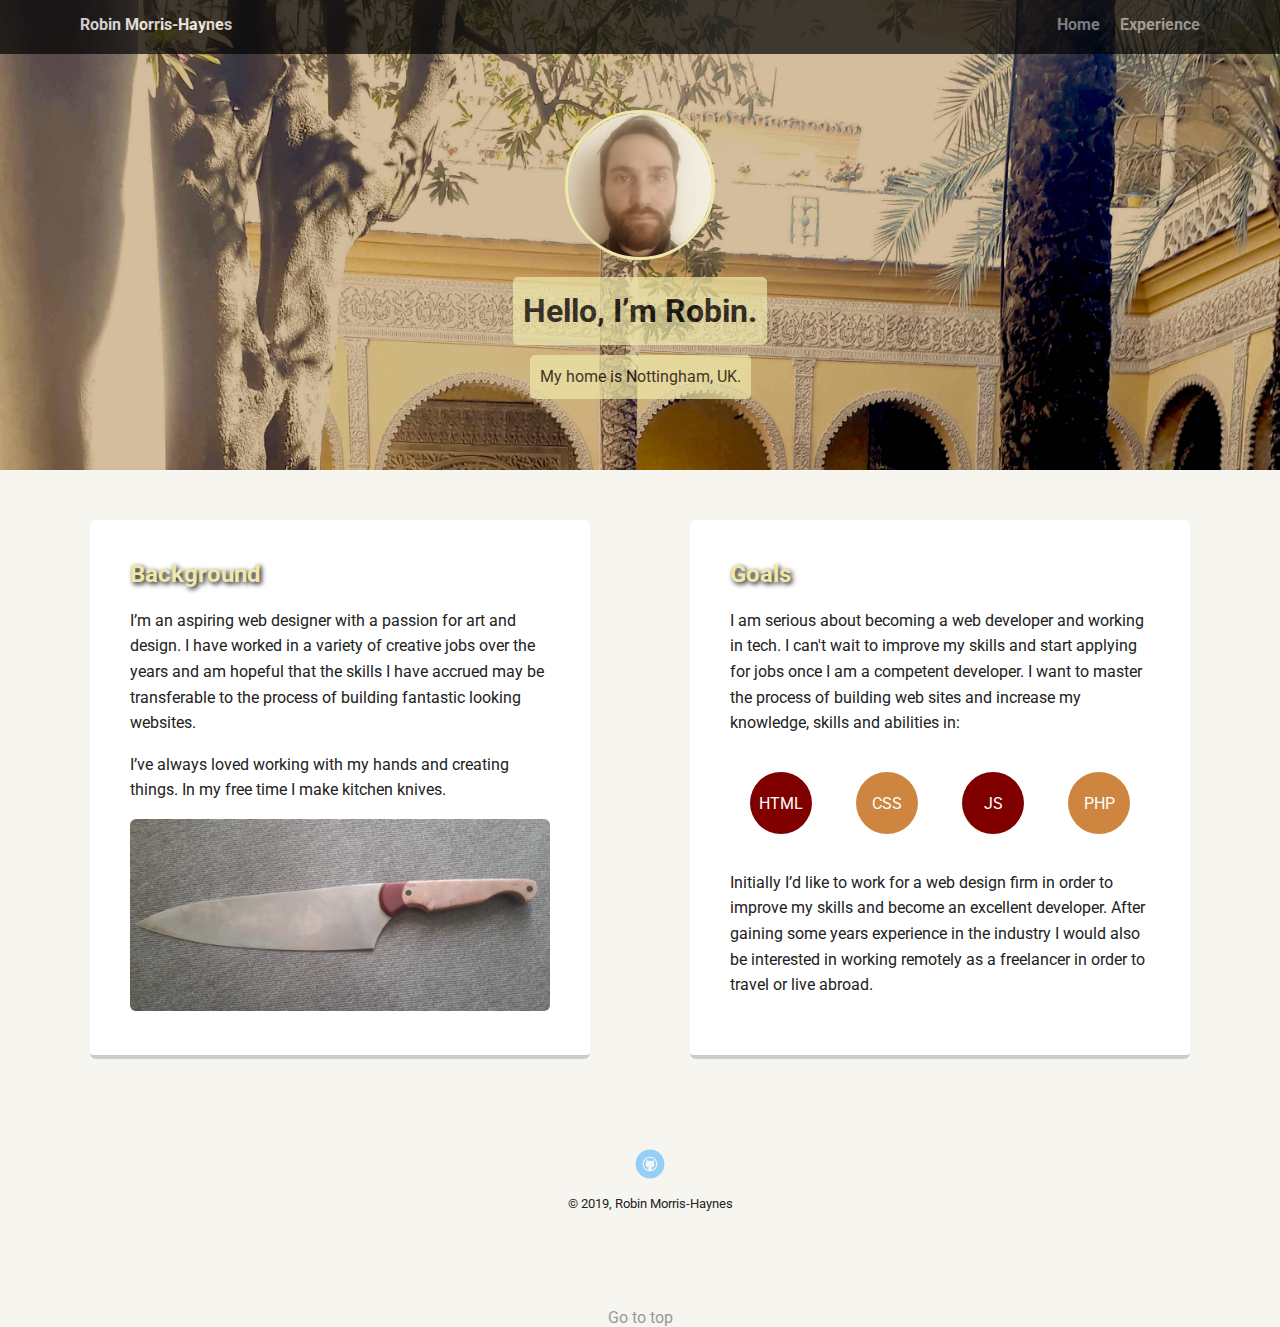
<file: index.html>
<!doctype html>
<html lang="en">
<head>
  <meta charset="utf-8">
  <title>Robin Morris-Haynes' Profile</title>
  <meta name="viewport" content="width=device-width, initial-scale=1.0">
  <link rel="stylesheet" href="styles.css">
  <link href="https://fonts.googleapis.com/css?family=Muli%7CRoboto:400,300,500,700,900" rel="stylesheet">
</head>
  <body>

    <div class="main-nav">
        <ul class="nav">
          <li class="name">Robin Morris-Haynes</li>
          <li><a href="index.html">Home</a></li>
          <li><a href="experience.html">Experience</a></li>
        </ul>
    </div>

    <header>
      <img src="images/me.jpg" alt="picture of Robin Morris-Haynes" class="profile-image">
      <h1 class="tag name">Hello, I’m Robin.</h1>
      <p class="tag location">My home is Nottingham, UK.</p>
    </header>

    <main class="flex">
      <div class="card">
        <h2>Background</h2>
        <p>I’m an aspiring web designer with a passion for art and design. I have worked in a variety of creative jobs over the years and am hopeful that the skills I have accrued may be transferable to the process of building fantastic looking websites.</p>
        <p>I’ve always loved working with my hands and creating things. In my free time I make kitchen knives. </p>
      <img src="images/knife.jpg" alt="knife made by Robin Morris-Haynes" class="round-borders" style="width:100%">
      </div> 

      <div class="card">
        <h2>Goals</h2>
        <p>I am serious about becoming a web developer and working in tech. I can't wait to improve my skills and start applying for jobs once I am a competent developer. I want to master the process of building web sites and increase my knowledge, skills and abilities in:</p>
        <ul class="skills">
          <li>HTML</li>
          <li>CSS</li>
          <li>JS</li>
          <li>PHP</li>
        </ul>
        <p>Initially I’d like to work for a web design firm in order to improve my skills and become an excellent developer. After gaining some years experience in the industry I would also be interested in working remotely as a freelancer in order to travel or live abroad. </p>
      </div> 

    </main>
    <footer>
      <ul>
        <li><a href="https://github.com/RobinM-H" class="social github" target="_blank">Github</a></li>
      </ul>
      <p class="copyright"><small> &copy; 2019, Robin Morris-Haynes</small></p>
    </footer>
    <a href="#top">Go to top</a>
  </body>
  </html>
</file>
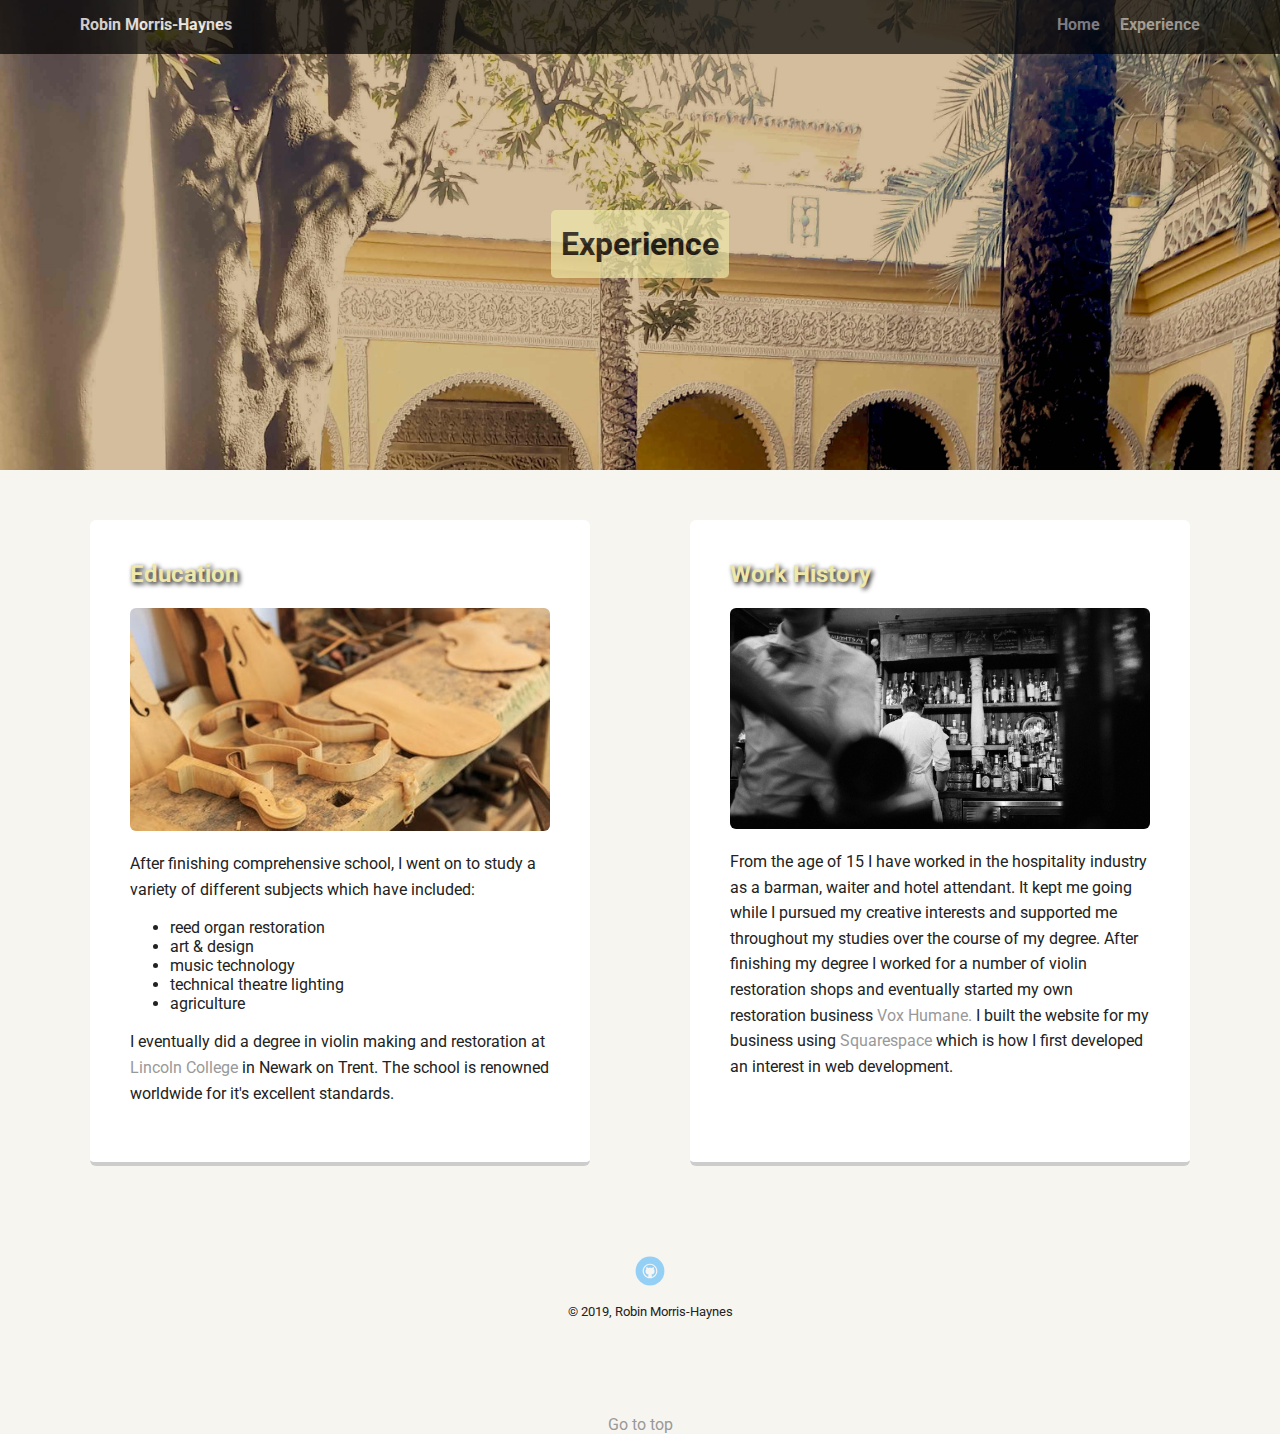
<file: experience.html>
<!doctype html>
<html lang="en">
<head>
<meta charset="utf-8">
  <title>Experience</title>
  <meta name="viewport" content="width=device-width, initial-scale=1.0">
  <link rel="stylesheet" href="styles.css">
<link href="https://fonts.googleapis.com/css?family=Muli%7CRoboto:400,300,500,700,900" rel="stylesheet">
</head>
  <body>

    <div class="main-nav">
        <ul class="nav">
          <li class="name">Robin Morris-Haynes</li>
          <li><a href="index.html">Home</a></li>
          <li><a href="experience.html">Experience</a></li>
        </ul>
    </div>
    
    <header>
      <h1 class="tag2 name">Experience</h1>
    </header>
    
    <main class="flex">
        
        <div class="card">
            <h2>Education</h2>
            <img src="images/violinmaking.jpg" alt="violin being made" class="round-borders" style="width:100%">
                <p>
                    After finishing comprehensive school, I went on to study a variety of different subjects which have included:</p>
                <ul>
                  <li>reed organ restoration</li>
                  <li>art &amp; design</li>
                  <li>music technology</li>
                  <li>technical theatre lighting</li>
                  <li>agriculture</li>
                </ul>
                <p>I eventually did a degree in violin making and restoration at <a href="https://www.lincolncollege.ac.uk/courses/ba-hons-musical-instrument-craft-violin-making-and-repair/" target="_blank">Lincoln College</a> in Newark on Trent. The school is renowned worldwide for it's excellent standards.</p>
        </div>

        <div class="card">
            <h2>Work History</h2>
            <img src="images/bar.jpg" alt="bar man" class="round-borders" style="width:100%">
            <p>From the age of 15 I have worked in the hospitality industry as a barman, waiter and hotel attendant. It kept me going while I pursued my creative interests and supported me throughout my studies over the course of my degree. After finishing my degree I worked for a number of violin restoration shops and eventually started my own restoration business <a href="https://www.voxhumane.co.uk/" target="_blank">Vox Humane.</a> I built the website for my business using <a href="https://www.squarespace.com" target="_blank">Squarespace</a> which is how I first developed an interest in web development.</p>
        </div>
    </main>
    <footer>
      <ul>
        <li><a href="https://github.com/RobinM-H" class="social github" target="_blank">Github</a></li>
      </ul>
      <p class="copyright"><small> &copy; 2019, Robin Morris-Haynes</small></p>
    </footer>
    <a href="#top">Go to top</a>
    </body>
  </html>
</file>
<file: styles.css>
/* Global Layout Set-up */
* { 
  box-sizing: border-box;
}
  
body {
  margin: 0;
  padding: 0;
  text-align: center;
  font-family: 'Roboto', sans-serif;
  color: #222;
  background: #f7f5f0;
}
/* Link Styles */

a {
  text-decoration: none;
  color: #999;
}
a:hover {
  color: #6633ff;
}

/* Section Styles */

.main-nav {
  width: 100%;
  opacity: 0.7;
  background: black;
  min-height: 30px;
  padding: 10px;
  position: fixed;
  text-align: center;
}
.nav {
  display: flex;
  justify-content: space-around;
  font-weight: 700;
  list-style-type: none;
  margin: 0 auto;
  padding: 0;
}

.nav .name {
    display: block;
    margin-right: auto;
    color: white;
}
.nav li {
  padding: 5px 10px 10px 10px;
}
.nav a {
  transition: all .5s;
}
.nav a:hover {
  color: white;
}

header {
  text-align: center;
  background: url('images/spain.jpg') no-repeat top center ;
  background-size: cover;
  overflow: hidden;
  padding-top: 60px;
}
header {
  line-height: 1.5;
}
header .profile-image {
  max-width: 150px;
  margin-top: 50px;
  
  border-radius: 50%;
  border: 3px solid palegoldenrod;
  transition: all .2s;
}
header .profile-image:hover {
  transform: scale(1.2) translate(0px, -10px);
}

.tag {
  opacity: 0.7;
  background-color: palegoldenrod;
  color: black;
  padding: 10px;
  border-radius: 5px;
  display: table;
  margin: 10px auto;
} 

.tag2{
  opacity: 0.7;
  background-color: palegoldenrod;
  color: black;
  padding: 10px;
  border-radius: 5px;
  display: table;
  margin: 150px auto;
  
}

.location {
  opacity: 0.7;
  background-color: palegoldenrod;
  color: black;
}
h2 {
  text-shadow: 2px 2px 5px black;
  color:palegoldenrod;
}
.card {
  
  margin: 30px;
  padding: 20px 40px 40px;
  max-width: 500px;
  text-align: left;
  background: #fff;
  border-bottom: 4px solid #ccc;
  border-radius: 6px;
  transition: all .5s;
}
.round-borders {
  border-radius: 6px; }
.card:hover {
  border-color: pink;
}

ul.skills {
  padding: 0;
  text-align: center;
}
ul.skills li {
  margin: 20px;
 }

.skills li {
  border-radius: 50%;
  display: inline-block;
  background: peru;
  color: white;
  padding: 22px 2px;
  margin: 2px;
  height: 62px;
  width: 62px;
}

.skills li:nth-child(odd) {
  background: maroon;
  
}



footer {
  width: 100%;
  min-height: 30px;
  padding: 20px 0 40px 20px;
}

footer .copyright {
  top: -8px;
  font-size: .75em;
}

footer ul {
  list-style-type: none;
  margin: 0;
  padding: 0;
}

footer ul li {
  display: inline-block;
}

a.social {
  display: inline-block;
  text-indent: -9999px;
  margin-left: 0px;
  width: 30px;
  height: 30px;
  background-size: 30px 30px;
  opacity: .4;
  transition: all .5s;
}
a.twitter {
  background-image: url(images/twitter.svg);
}
a.linkedin {
  background-image: url(images/linkedin.svg);
}
a.github {
  background-image: url(images/github.svg);
}
a.social:hover {
  opacity: 1;
}
.clearfix {
  clear: both;
}

/* Styles for larger screens */
@media screen and (min-width: 720px) {
  
  .flex {
      display: -ms-flexbox;      /* TWEENER - IE 10 */
      display: flex; 
      max-width: 1200px;
      -ms-flex-pack: distribute;
      justify-content: space-around;
      margin: 0 auto;
  }

  header {
    min-height: 470px;
  }
  
  .nav {
    max-width: 1200px;
    padding: 0 30px;
  }


  main {
    padding-top: 20px;
  }

  main p {
    line-height: 1.6em;
  }

  footer {
    font-size: 1.3em;
    max-width: 1200px;
    margin: 40px auto;
  }

}
</file>
